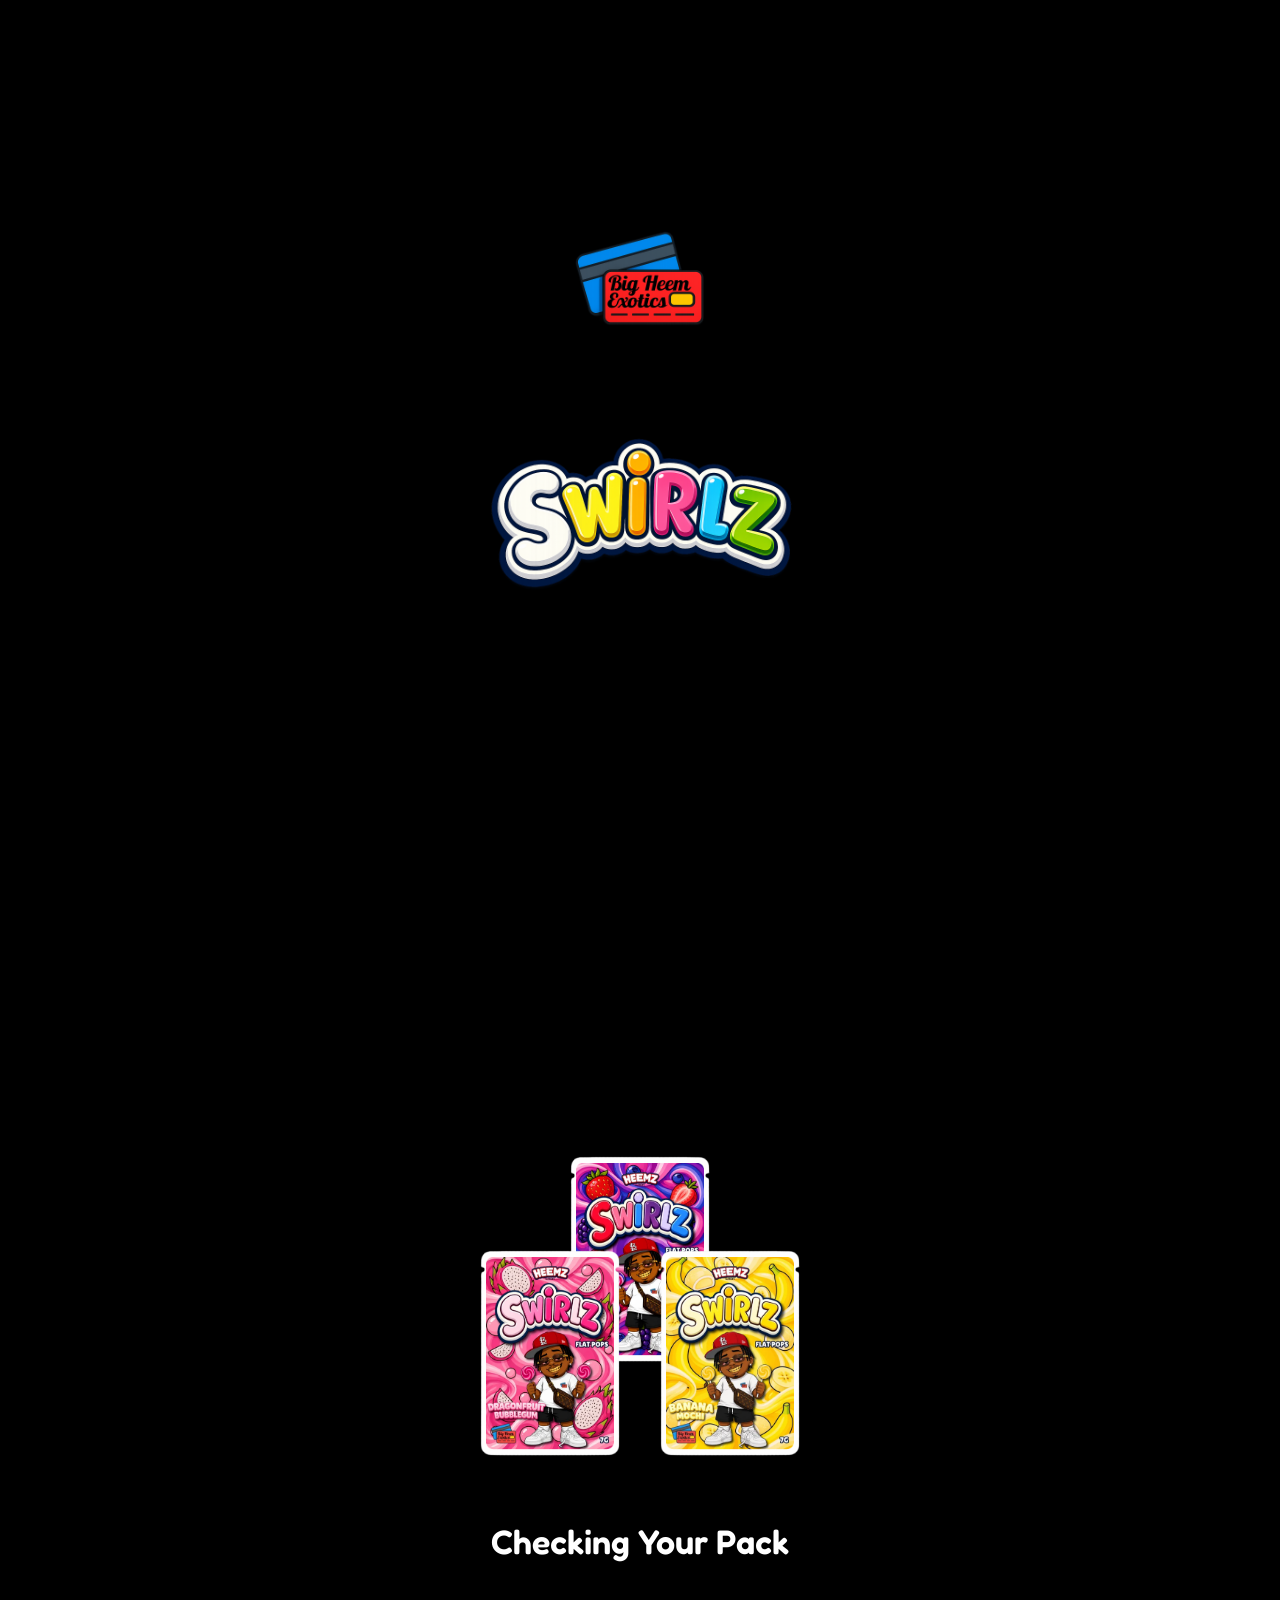
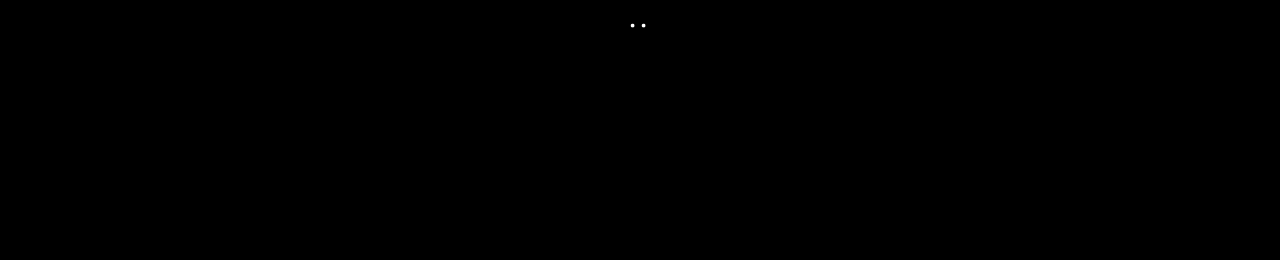
<file: index.html>
<!DOCTYPE html>
<html lang="en">

<head>

    <meta charset="UTF-8">
    <meta name="viewport" content="width=device-width, initial-scale=1.0">

    <title>Big Heem Exotics | SWIRLZ</title>

    <!-- Fredoka Font -->
    <link rel="preconnect" href="https://fonts.googleapis.com">
    <link rel="preconnect" href="https://fonts.gstatic.com" crossorigin>

    <link href="https://fonts.googleapis.com/css2?family=Fredoka:wght@400;500;600;700&display=swap" rel="stylesheet">

    <link rel="stylesheet" href="style.css">

</head>

<body>

    <!-- HERO -->

    <section class="hero">

        <img src="bigheem-logo.png" class="logo bigheem">

        <img src="swirlz-logo.png" class="logo swirlz">

        <div class="scroll-arrow">
    <img src="arrow.png" alt="Scroll Down">
</div>

    </section>


    <!-- LOADING -->

    <section id="loading" class="loading">

        <div class="packs">

            <img src="mixed-berry.png" class="pack pack1">

            <img src="dragonfruit-bubblegum.png" class="pack pack2">

            <img src="banana-mochi.png" class="pack pack3">

        </div>

        <h2>Checking Your Pack</h2>

        <div id="dots" class="dots">.</div>

    </section>


    <!-- WINNER -->

    <div id="winnerOverlay" class="overlay">

        <button class="close-btn" onclick="closeOverlay()">
            ✕
        </button>

        <div class="winner-card">

            <div class="trophy">
                🏆
            </div>

            <h1>CONGRATULATIONS!</h1>

            <h2>🎉 YOU FOUND A WINNING PACK 🎉</h2>

            <h3>FREE 3.5 OF HEEMZ CANDY</h3>

            <div id="codeBox" class="code-box">

                HEEM-A7X4-K9P2

            </div>

            <p class="warning">
⚠️ This redemption code is valid for
<strong>ONE-TIME USE ONLY.</strong><br><br>
Once redeemed, this code becomes permanently invalid.
</p>

            <div class="contact-box">

                <h4>📩 CLAIM YOUR PRIZE</h4>

                <p>

                    DM <strong>@bigboss.kil</strong>

                </p>

                <p>

                    Send:

                </p>

                <ul>

                    <li>Your redemption code</li>

                    <li>A photo of your winning SWIRLZ pack</li>

                </ul>

            </div>

        </div>

    </div>


    <!-- LOSER -->

    <div id="loserOverlay" class="overlay">

        <button class="close-btn" onclick="closeOverlay()">
            ✕
        </button>

        <div class="loser-card">

            <div class="sad">

                🍭

            </div>

            <h1>Better Luck Next Time!</h1>

            <p>

                This pack wasn't a winner.

            </p>

            <div class="contact-box">

                <p>

                    Follow

                </p>

                <h3>@bigboss.kil</h3>

            </div>

        </div>

    </div>

    <script src="script.js"></script>

</body>

</html>
</file>
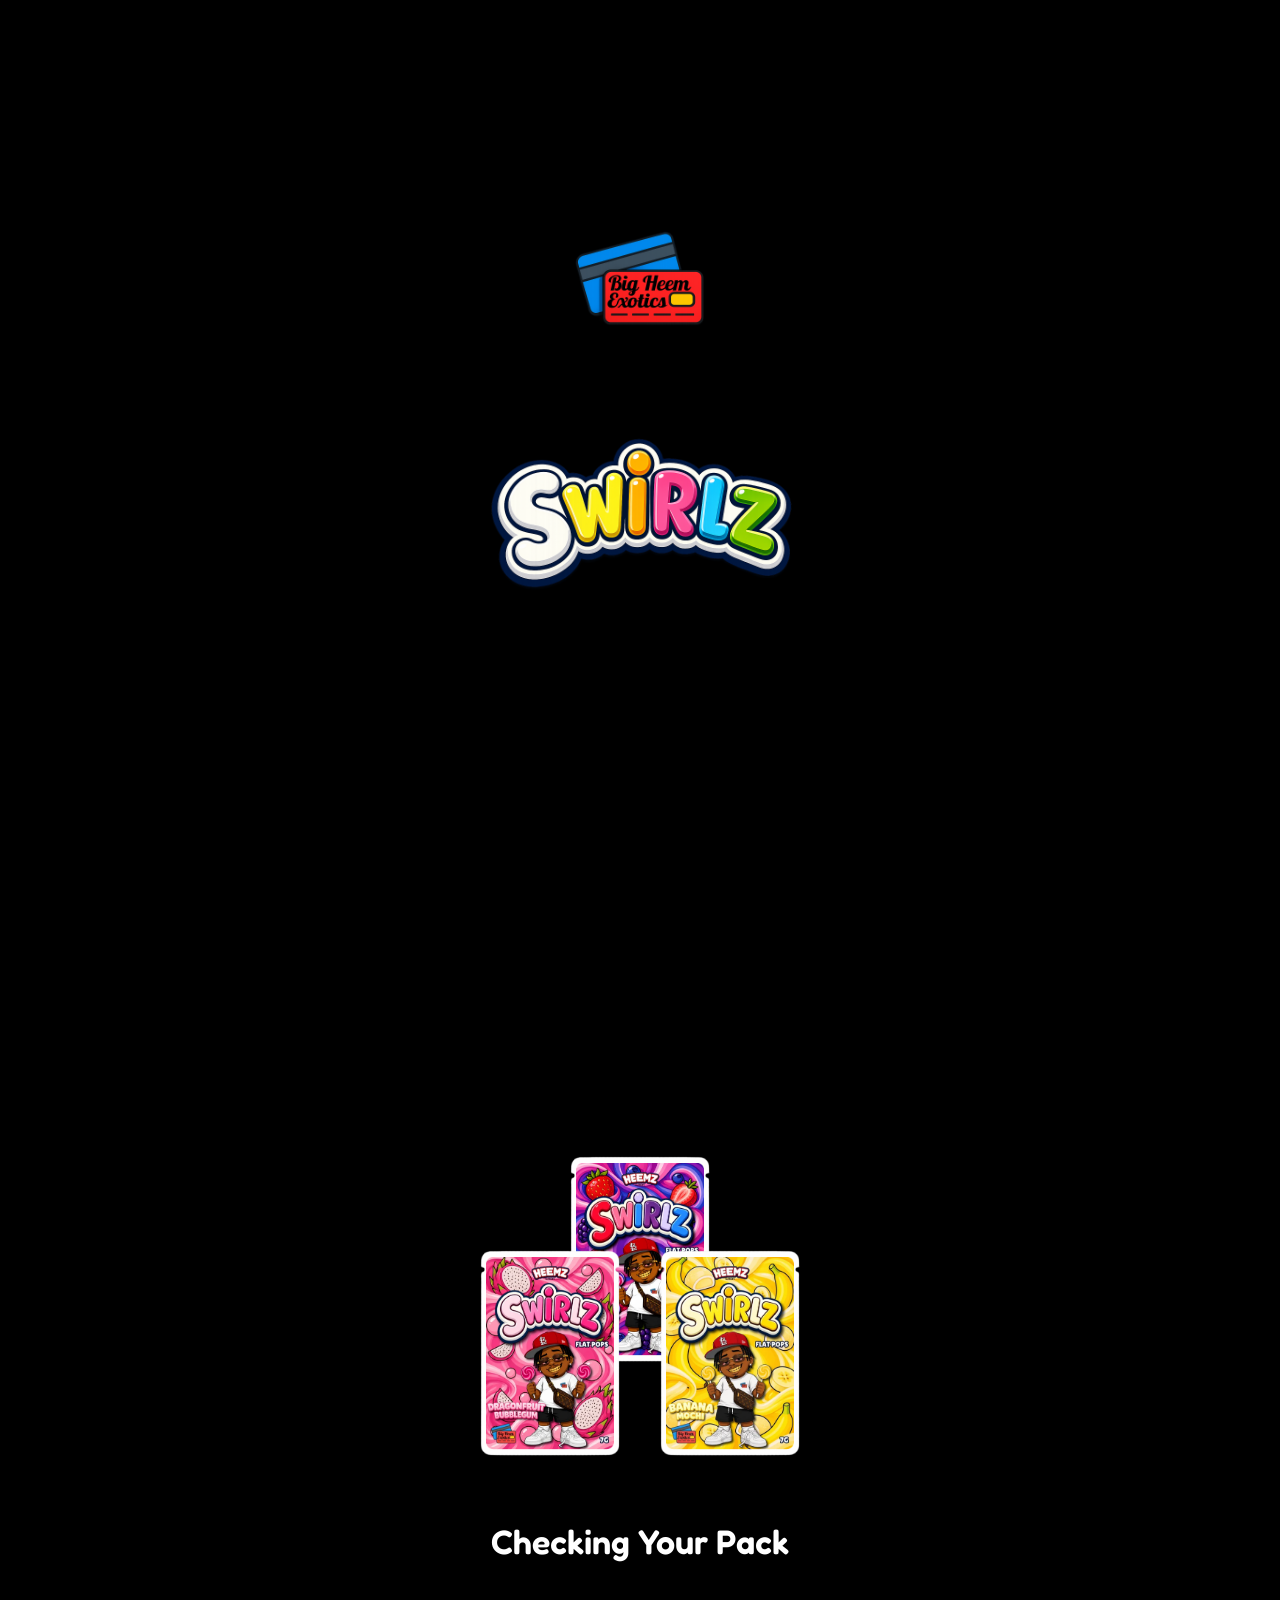
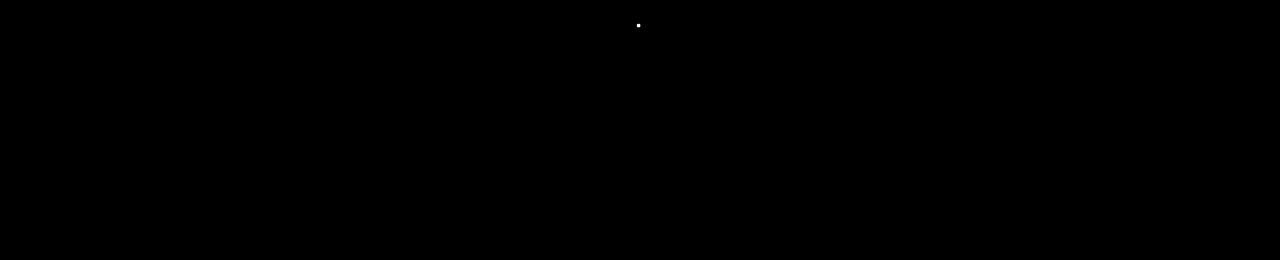
<file: winner1.html>
<!DOCTYPE html>
<html lang="en">

<head>

    <meta charset="UTF-8">
    <meta name="viewport" content="width=device-width, initial-scale=1.0">

    <title>Big Heem Exotics | SWIRLZ</title>

    <!-- Fredoka Font -->
    <link rel="preconnect" href="https://fonts.googleapis.com">
    <link rel="preconnect" href="https://fonts.gstatic.com" crossorigin>

    <link href="https://fonts.googleapis.com/css2?family=Fredoka:wght@400;500;600;700&display=swap" rel="stylesheet">

    <link rel="stylesheet" href="style.css">

</head>

<body>

    <!-- HERO -->

    <section class="hero">

        <img src="bigheem-logo.png" class="logo bigheem">

        <img src="swirlz-logo.png" class="logo swirlz">

        <div class="scroll-arrow">
    <img src="arrow.png" alt="Scroll Down">
</div>

    </section>


    <!-- LOADING -->

    <section id="loading" class="loading">

        <div class="packs">

            <img src="mixed-berry.png" class="pack pack1">

            <img src="dragonfruit-bubblegum.png" class="pack pack2">

            <img src="banana-mochi.png" class="pack pack3">

        </div>

        <h2>Checking Your Pack</h2>

        <div id="dots" class="dots">.</div>

    </section>


    <!-- WINNER -->

    <div id="winnerOverlay" class="overlay">

        <button class="close-btn" onclick="closeOverlay()">
            ✕
        </button>

        <div class="winner-card">

            <div class="trophy">
                🏆
            </div>

            <h1>CONGRATULATIONS!</h1>

            <h2>🎉 YOU FOUND A WINNING PACK 🎉</h2>

            <h3>FREE 3.5 OF HEEMZ CANDY</h3>

            <div id="codeBox" class="code-box">

                HEEM-A7X4-K9P2

            </div>

            <p class="warning">
⚠️ This redemption code is valid for
<strong>ONE-TIME USE ONLY.</strong><br><br>
Once redeemed, this code becomes permanently invalid.
</p>

            <div class="contact-box">

                <h4>📩 CLAIM YOUR PRIZE</h4>

                <p>

                    DM <strong>@bigboss.kil</strong>

                </p>

                <p>

                    Send:

                </p>

                <ul>

                    <li>Your redemption code</li>

                    <li>A photo of your winning SWIRLZ pack</li>

                </ul>

            </div>

        </div>

    </div>


    <!-- LOSER -->

    <div id="loserOverlay" class="overlay">

        <button class="close-btn" onclick="closeOverlay()">
            ✕
        </button>

        <div class="loser-card">

            <div class="sad">

                🍭

            </div>

            <h1>Better Luck Next Time!</h1>

            <p>

                This pack wasn't a winner.

            </p>

            <div class="contact-box">

                <p>

                    Follow

                </p>

                <h3>@bigboss.kil</h3>

            </div>

        </div>

    </div>

    <script>
    window.isWinner = true;
    window.redemptionCode = "HEEM-A7X4-K9P2";
</script>

<script src="script.js"></script>

</body>

</html>
</file>
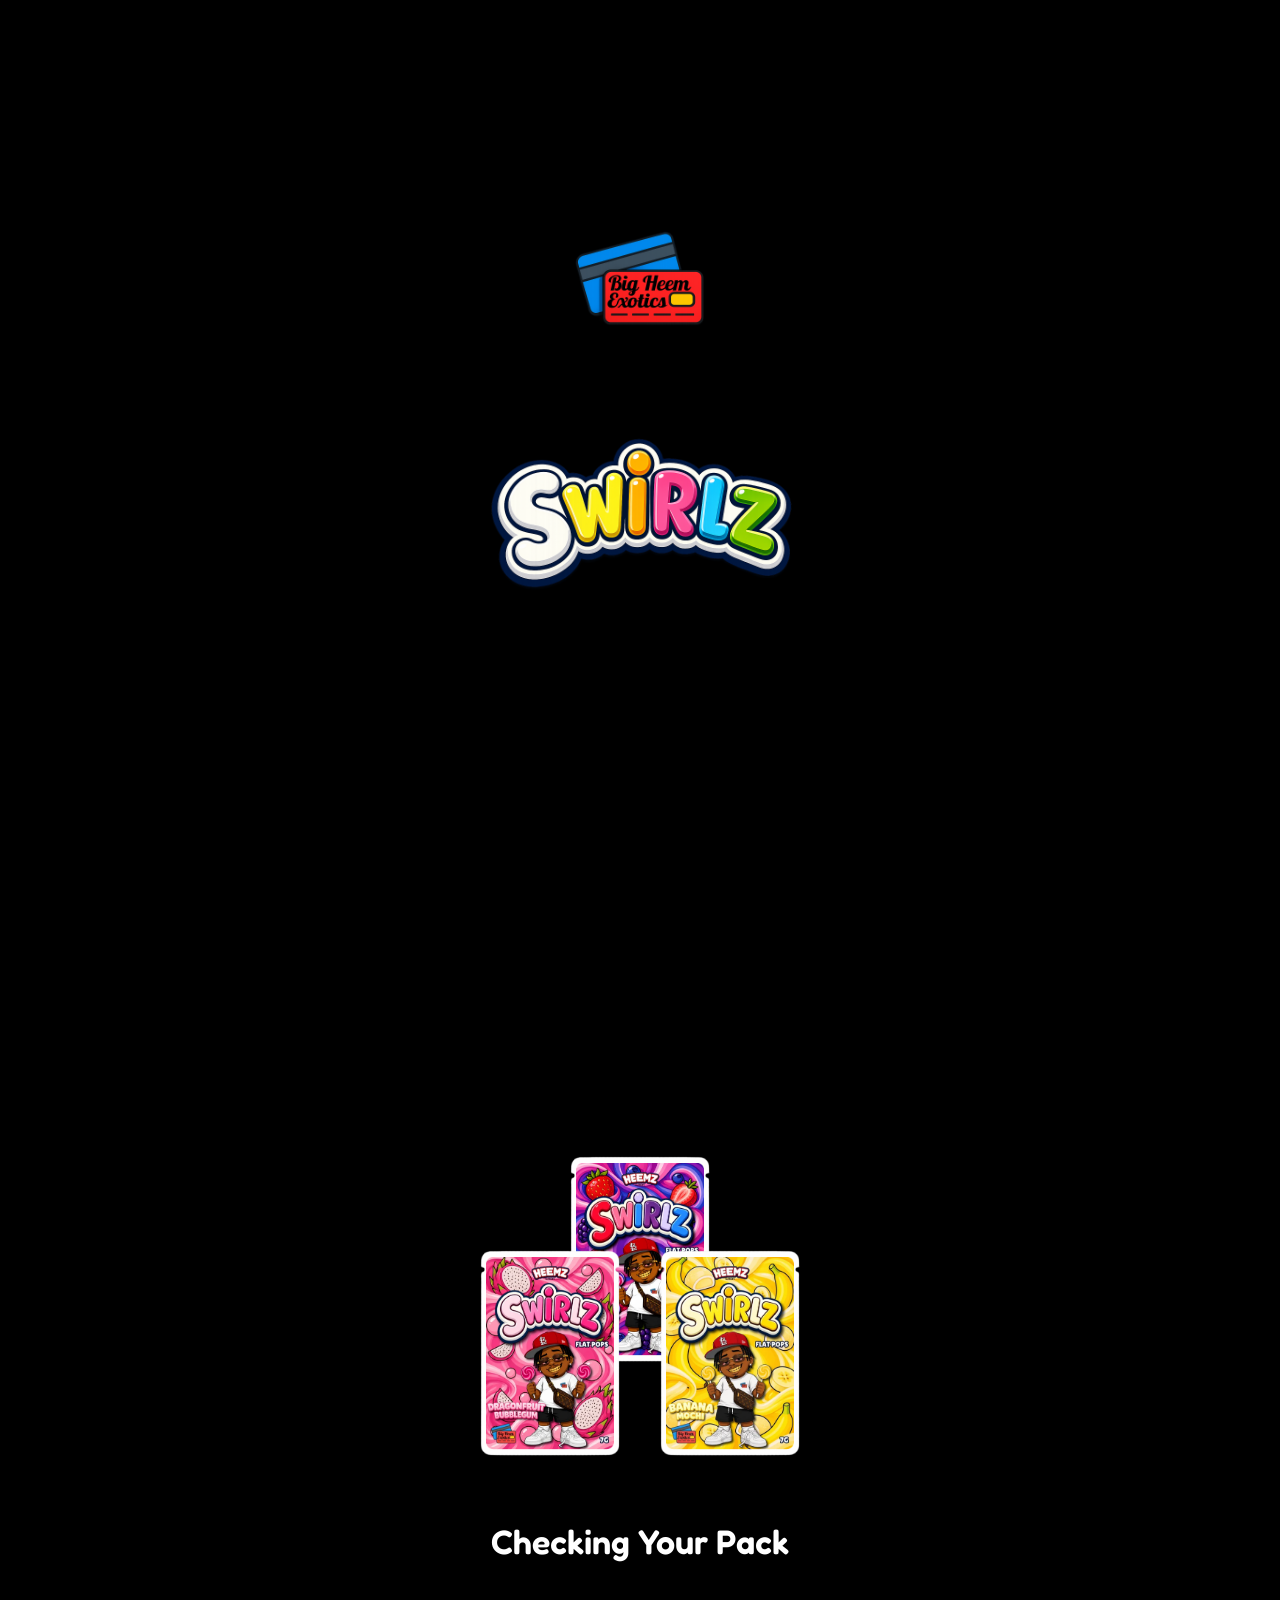
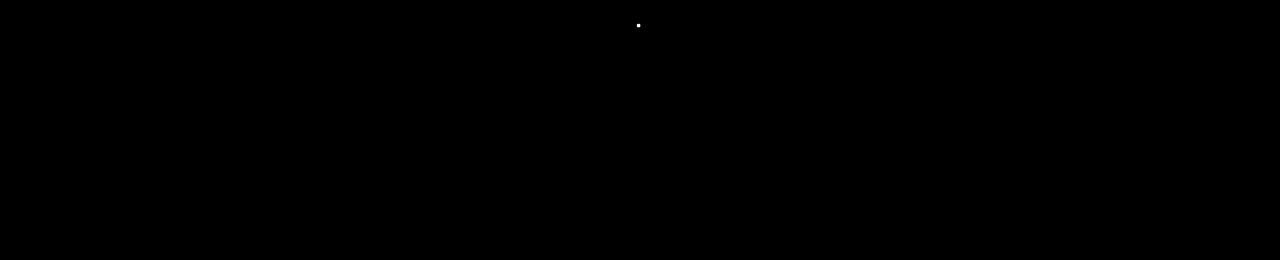
<file: winner2.html>
<!DOCTYPE html>
<html lang="en">

<head>

    <meta charset="UTF-8">
    <meta name="viewport" content="width=device-width, initial-scale=1.0">

    <title>Big Heem Exotics | SWIRLZ</title>

    <!-- Fredoka Font -->
    <link rel="preconnect" href="https://fonts.googleapis.com">
    <link rel="preconnect" href="https://fonts.gstatic.com" crossorigin>

    <link href="https://fonts.googleapis.com/css2?family=Fredoka:wght@400;500;600;700&display=swap" rel="stylesheet">

    <link rel="stylesheet" href="style.css">

</head>

<body>

    <!-- HERO -->

    <section class="hero">

        <img src="bigheem-logo.png" class="logo bigheem">

        <img src="swirlz-logo.png" class="logo swirlz">

        <div class="scroll-arrow">
    <img src="arrow.png" alt="Scroll Down">
</div>

    </section>


    <!-- LOADING -->

    <section id="loading" class="loading">

        <div class="packs">

            <img src="mixed-berry.png" class="pack pack1">

            <img src="dragonfruit-bubblegum.png" class="pack pack2">

            <img src="banana-mochi.png" class="pack pack3">

        </div>

        <h2>Checking Your Pack</h2>

        <div id="dots" class="dots">.</div>

    </section>


    <!-- WINNER -->

    <div id="winnerOverlay" class="overlay">

        <button class="close-btn" onclick="closeOverlay()">
            ✕
        </button>

        <div class="winner-card">

            <div class="trophy">
                🏆
            </div>

            <h1>CONGRATULATIONS!</h1>

            <h2>🎉 YOU FOUND A WINNING PACK 🎉</h2>

            <h3>FREE 3.5 OF HEEMZ CANDY</h3>

            <div id="codeBox" class="code-box">

                HEEM-A7X4-K9P2

            </div>

            <p class="warning">
⚠️ This redemption code is valid for
<strong>ONE-TIME USE ONLY.</strong><br><br>
Once redeemed, this code becomes permanently invalid.
</p>

            <div class="contact-box">

                <h4>📩 CLAIM YOUR PRIZE</h4>

                <p>

                    DM <strong>@bigboss.kil</strong>

                </p>

                <p>

                    Send:

                </p>

                <ul>

                    <li>Your redemption code</li>

                    <li>A photo of your winning SWIRLZ pack</li>

                </ul>

            </div>

        </div>

    </div>


    <!-- LOSER -->

    <div id="loserOverlay" class="overlay">

        <button class="close-btn" onclick="closeOverlay()">
            ✕
        </button>

        <div class="loser-card">

            <div class="sad">

                🍭

            </div>

            <h1>Better Luck Next Time!</h1>

            <p>

                This pack wasn't a winner.

            </p>

            <div class="contact-box">

                <p>

                    Follow

                </p>

                <h3>@bigboss.kil</h3>

            </div>

        </div>

    </div>

    <script>
window.isWinner = true;
window.redemptionCode = "HEEM-M4L8-TQ7R";
</script>

<script src="script.js"></script>

</body>

</html>
</file>
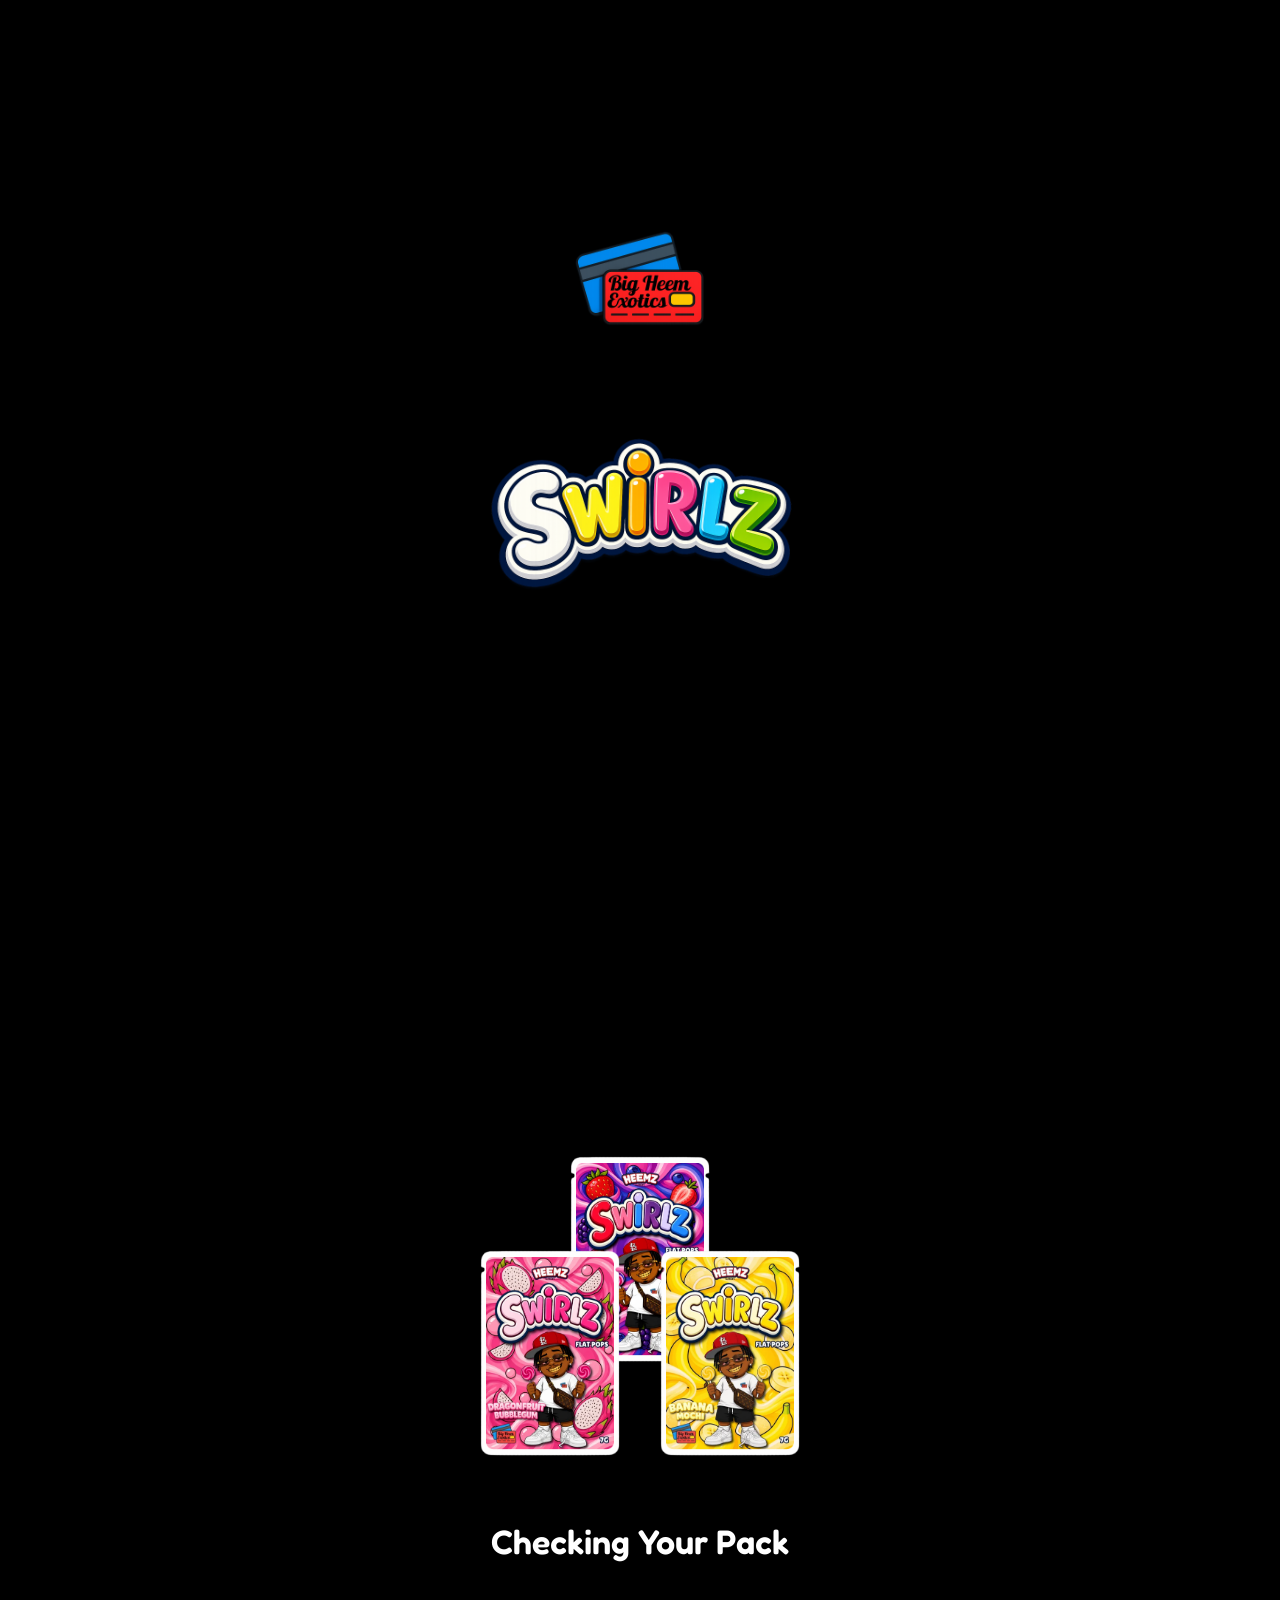
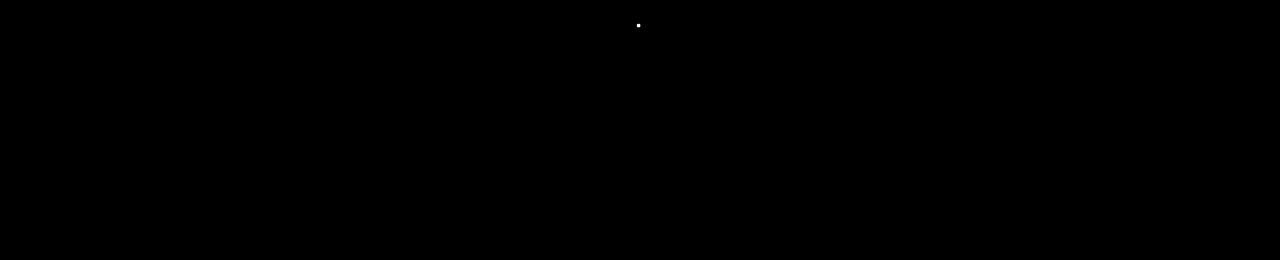
<file: winner3.html>
<!DOCTYPE html>
<html lang="en">

<head>

    <meta charset="UTF-8">
    <meta name="viewport" content="width=device-width, initial-scale=1.0">

    <title>Big Heem Exotics | SWIRLZ</title>

    <!-- Fredoka Font -->
    <link rel="preconnect" href="https://fonts.googleapis.com">
    <link rel="preconnect" href="https://fonts.gstatic.com" crossorigin>

    <link href="https://fonts.googleapis.com/css2?family=Fredoka:wght@400;500;600;700&display=swap" rel="stylesheet">

    <link rel="stylesheet" href="style.css">

</head>

<body>

    <!-- HERO -->

    <section class="hero">

        <img src="bigheem-logo.png" class="logo bigheem">

        <img src="swirlz-logo.png" class="logo swirlz">

        <div class="scroll-arrow">
    <img src="arrow.png" alt="Scroll Down">
</div>

    </section>


    <!-- LOADING -->

    <section id="loading" class="loading">

        <div class="packs">

            <img src="mixed-berry.png" class="pack pack1">

            <img src="dragonfruit-bubblegum.png" class="pack pack2">

            <img src="banana-mochi.png" class="pack pack3">

        </div>

        <h2>Checking Your Pack</h2>

        <div id="dots" class="dots">.</div>

    </section>


    <!-- WINNER -->

    <div id="winnerOverlay" class="overlay">

        <button class="close-btn" onclick="closeOverlay()">
            ✕
        </button>

        <div class="winner-card">

            <div class="trophy">
                🏆
            </div>

            <h1>CONGRATULATIONS!</h1>

            <h2>🎉 YOU FOUND A WINNING PACK 🎉</h2>

            <h3>FREE 3.5 OF HEEMZ CANDY</h3>

            <div id="codeBox" class="code-box">

                HEEM-A7X4-K9P2

            </div>

            <p class="warning">
⚠️ This redemption code is valid for
<strong>ONE-TIME USE ONLY.</strong><br><br>
Once redeemed, this code becomes permanently invalid.
</p>

            <div class="contact-box">

                <h4>📩 CLAIM YOUR PRIZE</h4>

                <p>

                    DM <strong>@bigboss.kil</strong>

                </p>

                <p>

                    Send:

                </p>

                <ul>

                    <li>Your redemption code</li>

                    <li>A photo of your winning SWIRLZ pack</li>

                </ul>

            </div>

        </div>

    </div>


    <!-- LOSER -->

    <div id="loserOverlay" class="overlay">

        <button class="close-btn" onclick="closeOverlay()">
            ✕
        </button>

        <div class="loser-card">

            <div class="sad">

                🍭

            </div>

            <h1>Better Luck Next Time!</h1>

            <p>

                This pack wasn't a winner.

            </p>

            <div class="contact-box">

                <p>

                    Follow

                </p>

                <h3>@bigboss.kil</h3>

            </div>

        </div>

    </div>

    <script>
window.isWinner = true;
window.redemptionCode = "HEEM-X8P5-L2NV";
</script>

<script src="script.js"></script>

</body>

</html>
</file>
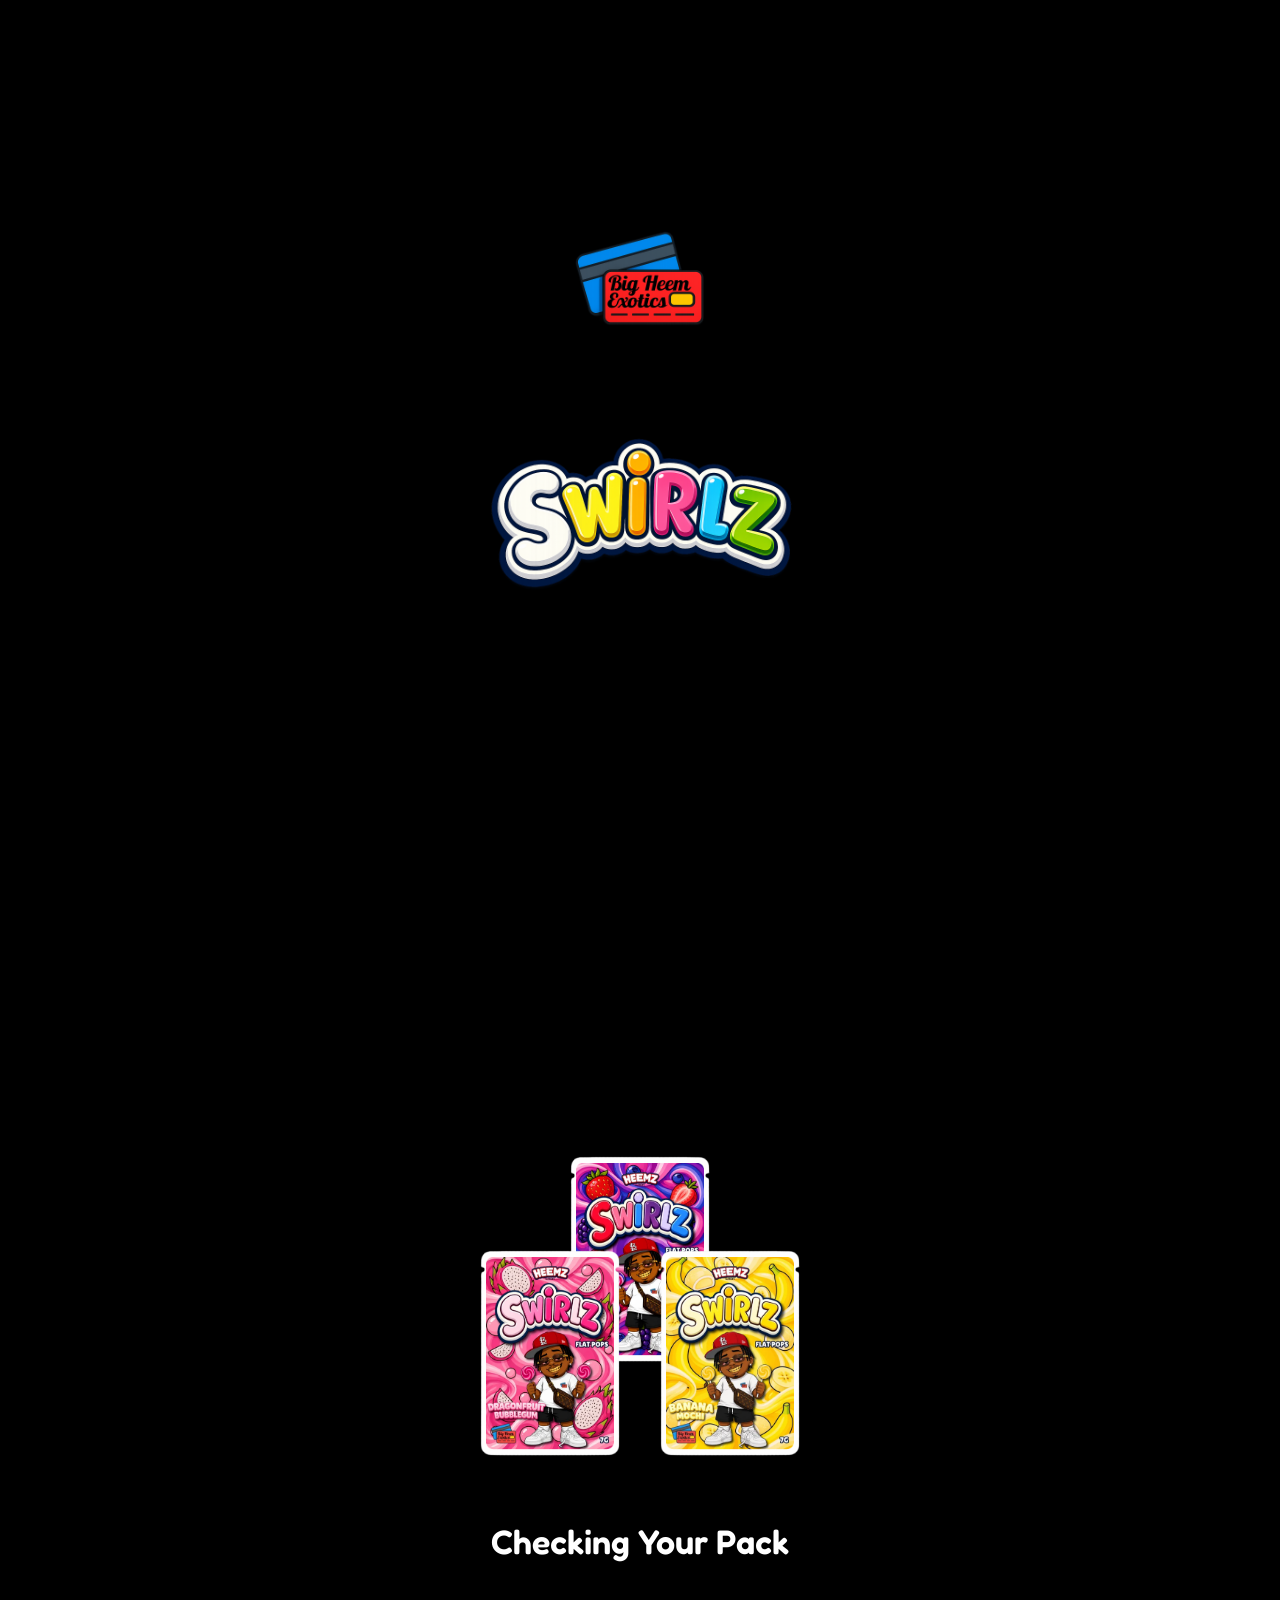
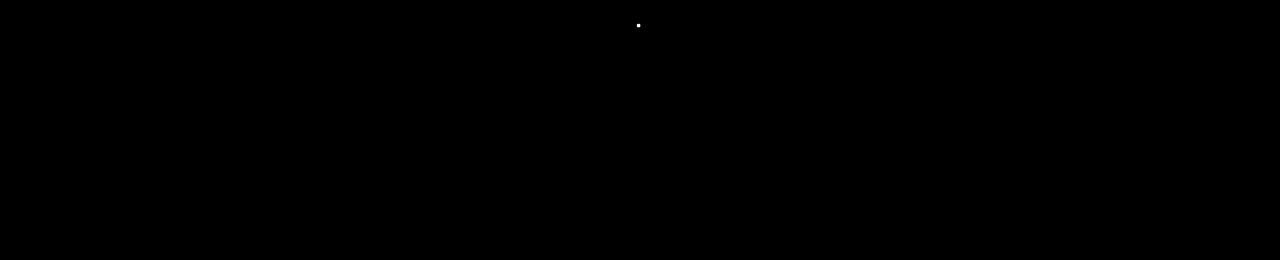
<file: winner4.html>
<!DOCTYPE html>
<html lang="en">

<head>

    <meta charset="UTF-8">
    <meta name="viewport" content="width=device-width, initial-scale=1.0">

    <title>Big Heem Exotics | SWIRLZ</title>

    <!-- Fredoka Font -->
    <link rel="preconnect" href="https://fonts.googleapis.com">
    <link rel="preconnect" href="https://fonts.gstatic.com" crossorigin>

    <link href="https://fonts.googleapis.com/css2?family=Fredoka:wght@400;500;600;700&display=swap" rel="stylesheet">

    <link rel="stylesheet" href="style.css">

</head>

<body>

    <!-- HERO -->

    <section class="hero">

        <img src="bigheem-logo.png" class="logo bigheem">

        <img src="swirlz-logo.png" class="logo swirlz">

        <div class="scroll-arrow">
    <img src="arrow.png" alt="Scroll Down">
</div>

    </section>


    <!-- LOADING -->

    <section id="loading" class="loading">

        <div class="packs">

            <img src="mixed-berry.png" class="pack pack1">

            <img src="dragonfruit-bubblegum.png" class="pack pack2">

            <img src="banana-mochi.png" class="pack pack3">

        </div>

        <h2>Checking Your Pack</h2>

        <div id="dots" class="dots">.</div>

    </section>


    <!-- WINNER -->

    <div id="winnerOverlay" class="overlay">

        <button class="close-btn" onclick="closeOverlay()">
            ✕
        </button>

        <div class="winner-card">

            <div class="trophy">
                🏆
            </div>

            <h1>CONGRATULATIONS!</h1>

            <h2>🎉 YOU FOUND A WINNING PACK 🎉</h2>

            <h3>FREE 3.5 OF HEEMZ CANDY</h3>

            <div id="codeBox" class="code-box">

                HEEM-A7X4-K9P2

            </div>

            <p class="warning">
⚠️ This redemption code is valid for
<strong>ONE-TIME USE ONLY.</strong><br><br>
Once redeemed, this code becomes permanently invalid.
</p>

            <div class="contact-box">

                <h4>📩 CLAIM YOUR PRIZE</h4>

                <p>

                    DM <strong>@bigboss.kil</strong>

                </p>

                <p>

                    Send:

                </p>

                <ul>

                    <li>Your redemption code</li>

                    <li>A photo of your winning SWIRLZ pack</li>

                </ul>

            </div>

        </div>

    </div>


    <!-- LOSER -->

    <div id="loserOverlay" class="overlay">

        <button class="close-btn" onclick="closeOverlay()">
            ✕
        </button>

        <div class="loser-card">

            <div class="sad">

                🍭

            </div>

            <h1>Better Luck Next Time!</h1>

            <p>

                This pack wasn't a winner.

            </p>

            <div class="contact-box">

                <p>

                    Follow

                </p>

                <h3>@bigboss.kil</h3>

            </div>

        </div>

    </div>

    <script>
window.isWinner = true;
window.redemptionCode = "HEEM-R7DZ-Q5WM";
</script>

<script src="script.js"></script>

</body>

</html>
</file>
<file: style.css>
/* ===================================================
   BIG HEEM EXOTICS | SWIRLZ
   STYLE.CSS
   PART 1
=================================================== */

/* ---------- RESET ---------- */

*{
    margin:0;
    padding:0;
    box-sizing:border-box;
}

html{
    scroll-behavior:smooth;
}

body{
    margin:0;
    background:#000;
    color:#fff;
    font-family:"Fredoka",sans-serif;

    width:100vw;
    max-width:100vw;

    overflow-x:hidden;
    overflow-y:auto;
}

html,
body{
    margin:0;
    background:#000;
    color:#fff;
    font-family:"Fredoka",sans-serif;

    width:100%;
    max-width:100%;

    overflow-x:hidden;
    overflow-y:auto;
}

section{

    width:100%;

    max-width:100vw;

    overflow:hidden;

}

/* ---------- HERO ---------- */

.hero{
    min-height:100dvh;
    display:flex;
    flex-direction:column;
    justify-content:center;
    align-items:center;
    position:relative;
    overflow:hidden;
}

.logo{
    display:block;
    max-width:100%;
    height:auto;
    user-select:none;
    -webkit-user-drag:none;
}

.bigheem{
    width:170px;
    max-width:45vw;
    height:auto;
    margin-bottom:40px;
}

.swirlz{
    width:360px;
    max-width:85vw;
    height:auto;
    margin-bottom:60px;
}

/* ---------- SCROLL ARROW ---------- */

.scroll-arrow{
    position:absolute;

    left:50%;
    bottom:0px;

    transform:translate(-50%, 150px);

    z-index:999;

    animation:bounce 1.5s infinite;

    pointer-events:none;
}

.scroll-arrow img{
    width:120px;
    height:auto;
    display:block;
}

@keyframes bounce{

    0%,20%,50%,80%,100%{
        transform:translate(-50%, 150px) translateY(0);
    }

    40%{
        transform:translate(-50%, 150px) translateY(-12px);
    }

    60%{
        transform:translate(-50%, 150px) translateY(-6px);
    }

}

/* ---------- LOADING ---------- */

.loading{

    width:100%;

    min-height:100vh;

    display:flex;

    flex-direction:column;

    justify-content:center;

    align-items:center;

    text-align:center;

    padding:40px 20px;

}

/* ---------- PACKS ---------- */

.packs{

    position:relative;

    width:330px;

    height:320px;

    margin-bottom:35px;

}

.pack{

    position:absolute;

    width:150px;

    user-select:none;

    -webkit-user-drag:none;

    animation:float 4s ease-in-out infinite;

}

.pack1{

    top:0;

    left:90px;

}

.pack2{

    bottom:0;

    left:0;

    animation-delay:.5s;

}

.pack3{

    bottom:0;

    right:0;

    animation-delay:1s;

}

@keyframes float{

    0%{
        transform:translateY(0);
    }

    50%{
        transform:translateY(-15px);
    }

    100%{
        transform:translateY(0);
    }

}

/* ---------- LOADING TEXT ---------- */

.loading h2{

    font-size:34px;

    font-weight:600;

    margin-bottom:12px;

}

.dots{

    height:40px;

    font-size:34px;

    letter-spacing:4px;

}
/* ===================================================
   PART 2
=================================================== */

/* ---------- OVERLAY ---------- */

.overlay{
    position:fixed;
    inset:0;

    display:none;
    justify-content:center;
    align-items:flex-start;

    width:100vw;
    height:100dvh;

    background:#000;

    overflow-y:auto;
    overflow-x:hidden;

    padding:70px 20px 40px;

    z-index:9999;

    -webkit-overflow-scrolling:touch;
}

.overlay.show{
    display:flex;
}

/* ---------- WINNER CARD ---------- */

.winner-card,
.loser-card{
    width:100%;
    max-width:360px;

    margin:0 auto;

    display:flex;
    flex-direction:column;
    align-items:center;
    text-align:center;

}

/* ---------- ICONS ---------- */

.trophy{

    font-size:54px;

    margin-bottom:10px;

}

.sad{

    font-size:52px;

    margin-bottom:12px;

}

/* ---------- HEADINGS ---------- */

.winner-card h1,
.loser-card h1{

    font-size:32px;

    margin-bottom:10px;

    line-height:1.1;

}

.winner-card h2{

    font-size:20px;

    margin-bottom:14px;

}

.winner-card h3{

    font-size:18px;

    margin-bottom:16px;

}

/* ---------- CODE BOX ---------- */

.code-box{

    width:100%;

    border:3px solid #fff;

    border-radius:18px;

    padding:15px;

    margin:18px 0;

    font-size:22px;

    font-weight:700;

    letter-spacing:1px;

    box-shadow:0 0 18px rgba(255,255,255,.25);

}

/* ---------- WARNING ---------- */

.warning{

    font-size:14px;

    color:#ddd;

    line-height:1.45;
   
    text-align:center;
   
    margin-bottom:18px;

}

/* ---------- CONTACT ---------- */

.contact-box{

    width:100%;

    background:#111;

    border:1px solid #333;

    border-radius:18px;

    padding:16px;

}

.contact-box h4{

    font-size:20px;

    margin-bottom:10px;

}

.contact-box p{

    font-size:16px;

    margin:6px 0;

}

.contact-box h3{

    font-size:24px;

    margin-top:6px;

}

.contact-box ul{

    list-style:none;

    margin-top:10px;

}

.contact-box li{

    font-size:15px;

    margin:6px 0;

}

/* ---------- CLOSE BUTTON ---------- */

.close-btn{
    position:fixed;

    top:20px;
    right:20px;

    width:44px;
    height:44px;

    border:none;
    border-radius:50%;

    background:#fff;
    color:#000;

    font-size:24px;
    font-weight:bold;

    display:flex;
    justify-content:center;
    align-items:center;

    cursor:pointer;
    z-index:10001;

    padding:0;
    margin:0;
}

/* ---------- MOBILE ---------- */

@media (max-width:430px){

    .packs{

        width:300px;

        height:290px;

    }

    .pack{

        width:138px;

    }

    .winner-card h1,
    .loser-card h1{

        font-size:28px;

    }

    .winner-card h2{

        font-size:18px;

    }

    .code-box{

        font-size:20px;

        padding:13px;

    }

    .contact-box{

        padding:14px;

    }

}

/* iPhone Safari */
@media (max-width:430px){

.hero{
    min-height:100dvh;
    padding:20px 18px;
}

.bigheem{
    width:180px;
    margin-bottom:38px;
}

.swirlz{
    width:300px;
    margin-bottom:120px;
}

.scroll-arrow{
    bottom:95px;
    font-size:62px;
}

}

.overlay *{
    max-width:100%;
}

.code-box,
.contact-box{
    width:100%;
}

.overlay *{
    max-width:100%;
}

body.overlay-open{
    overflow:hidden;
}
</file>
